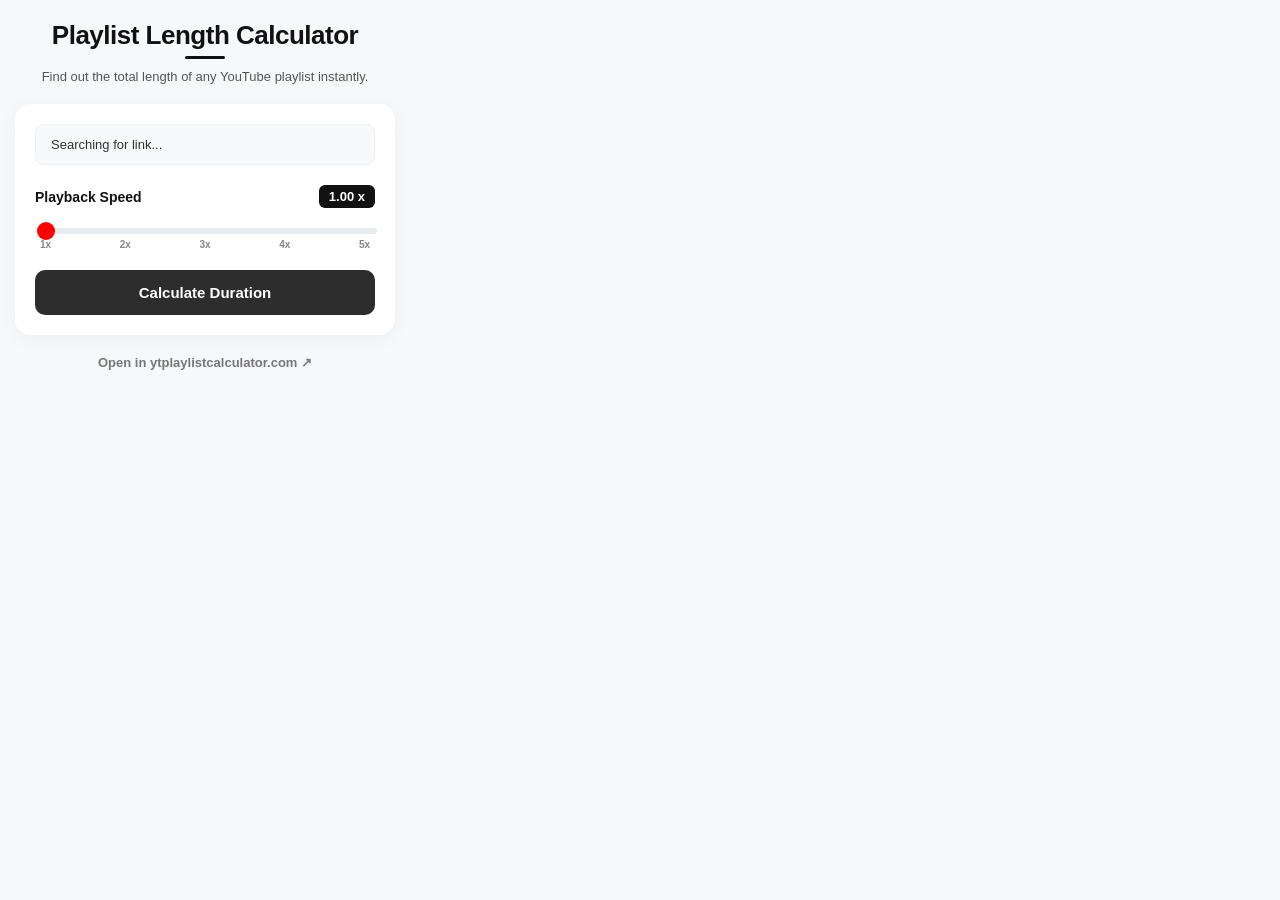
<file: extension/popup.html>
<!DOCTYPE html>
<html lang="en">
<head>
    <meta charset="UTF-8">
    <meta name="viewport" content="width=device-width, initial-scale=1.0">
    <title>Playlist Calculator</title>
    <style>
        body {
            width: 380px;
            margin: 0;
            padding: 15px;
            font-family: -apple-system, BlinkMacSystemFont, "Segoe UI", Roboto, Helvetica, Arial, sans-serif;
            background-color: #f7f8fa;
            color: #111;
            -webkit-font-smoothing: antialiased; 
            -moz-osx-font-smoothing: grayscale;
        }
        .header {
            text-align: center;
            margin-bottom: 20px;
            margin-top: 5px;
        }
        .header h1 {
            font-size: 26px;
            font-weight: 900;
            margin: 0 0 5px 0;
            letter-spacing: -0.5px;
        }
        .header-line {
            width: 40px;
            height: 3px;
            background-color: #111;
            margin: 0 auto 10px auto;
            border-radius: 5px;
        }
        .header p {
            font-size: 13px;
            color: #555;
            margin: 0;
            padding: 0 20px;
        }

        .card {
            background: #ffffff;
            border-radius: 16px;
            padding: 20px;
            margin-bottom: 15px;
            box-shadow: 0 4px 20px rgba(0,0,0,0.04);
        }
        .card.p-0 { padding: 0; }

        .url-box {
            background: #f8f9fa;
            border: 1px solid #eef0f2;
            border-radius: 8px;
            padding: 12px 15px;
            font-size: 13px;
            color: #333;
            margin-bottom: 20px;
            overflow: hidden;
            text-overflow: ellipsis;
            white-space: nowrap;
        }

        .speed-header {
            display: flex;
            justify-content: space-between;
            align-items: center;
            margin-bottom: 12px;
        }
        .speed-label {
            font-size: 14px;
            font-weight: 600;
        }
        .speed-badge {
            background: #111;
            color: #fff;
            padding: 4px 10px;
            border-radius: 6px;
            font-size: 13px;
            font-weight: 700;
        }

        input[type="range"] {
            -webkit-appearance: none;
            width: 100%;
            height: 6px;
            background: #e9ecef;
            border-radius: 5px;
            outline: none;
            margin-bottom: 5px;
        }
        input[type="range"]::-webkit-slider-thumb {
            -webkit-appearance: none;
            appearance: none;
            width: 18px;
            height: 18px;
            border-radius: 50%;
            background: #ff0000;
            cursor: pointer;
            transition: transform 0.1s;
        }
        input[type="range"]::-webkit-slider-thumb:hover { transform: scale(1.2); }
        
        .slider-marks {
            display: flex;
            justify-content: space-between;
            font-size: 10px;
            color: #888;
            font-weight: 600;
            margin-bottom: 20px;
            padding: 0 5px;
        }

        /* Buton */
        .btn {
            width: 100%;
            padding: 14px;
            background-color: #2d2d2d;
            color: white;
            border: none;
            border-radius: 10px;
            font-size: 15px;
            font-weight: 700;
            cursor: pointer;
            transition: background 0.2s, transform 0.1s;
        }
        .btn:hover { background-color: #111; }
        .btn:active { transform: scale(0.98); }
        .btn:disabled { background-color: #ccc; cursor: not-allowed; transform: none; }

        #resultCard {
            display: none;
            text-align: center;
            animation: fadeIn 0.3s ease-out;
        }
        @keyframes fadeIn {
            from { opacity: 0; transform: translateY(5px); }
            to { opacity: 1; transform: translateY(0); }
        }
        .result-title {
            font-size: 12px;
            font-weight: 800;
            color: #111;
            letter-spacing: 1px;
            margin-bottom: 10px;
        }
        .huge-time {
            font-size: 42px;
            font-weight: 900;
            color: #000;
            line-height: 1.1;
            letter-spacing: -1px;
            margin-bottom: 15px;
        }
        .stats {
            font-size: 13px;
            font-weight: 600;
            color: #111;
            margin-bottom: 15px;
        }
        .stats span { font-weight: 800; }
        .divider {
            border: none;
            border-top: 1px solid #eee;
            margin: 15px 0;
        }
        .finish-time {
            font-size: 14px;
            font-weight: 700;
            color: #555;
            display: flex;
            align-items: center;
            justify-content: center;
            gap: 5px;
        }
        .finish-time svg { width: 16px; height: 16px; opacity: 0.7; }
        .red-text { color: #dc3545; font-size: 16px; }

        #manageVideosCard { display: none; overflow: hidden; }
        .manage-header {
            padding: 15px 20px;
            font-size: 14px;
            font-weight: 700;
            cursor: pointer;
            display: flex;
            justify-content: space-between;
            align-items: center;
            user-select: none;
        }
        .manage-header svg { transition: transform 0.3s; }
        .manage-header.active svg { transform: rotate(180deg); }
        
        .list-container {
            max-height: 0;
            overflow-y: auto;
            transition: max-height 0.3s ease-out;
        }
        .list-container::-webkit-scrollbar { width: 6px; }
        .list-container::-webkit-scrollbar-thumb { background: #ddd; border-radius: 3px; }
        
        .video-item {
            display: flex;
            align-items: center;
            padding: 12px 20px;
            border-top: 1px solid #f5f5f5;
            gap: 12px;
            cursor: pointer;
        }
        .video-item:hover { background: #fafafa; }
        .video-item input[type="checkbox"] { cursor: pointer; accent-color: #111; width: 16px; height: 16px; }
        .video-item img { width: 64px; border-radius: 6px; object-fit: cover; aspect-ratio: 16/9; }
        .v-title { font-size: 12px; font-weight: 600; color: #111; white-space: nowrap; text-overflow: ellipsis; overflow: hidden; display: block; margin-bottom: 2px;}
        .v-duration { font-size: 11px; color: #666; font-weight: 500;}

        .logo-mark {
            text-align: center;
            margin-top: 15px;
            opacity: 0.5;
        }
        .logo-mark img { width: 24px; border-radius: 50%; }

        .footer-link {
            display: block;
            text-align: center;
            margin-top: 20px;
            font-size: 13px;
            color: #777;
            text-decoration: none;
            font-weight: 600;
            padding-bottom: 5px;
            transition: color 0.2s;
        }
        .footer-link:hover {
            color: #111;
            text-decoration: underline;
        }

        .video-item input[type="checkbox"] {
            appearance: none;
            -webkit-appearance: none;
            min-width: 20px;
            width: 20px;
            height: 20px;
            border: 2px solid #ccc;
            border-radius: 4px;
            cursor: pointer;
            display: flex;
            align-items: center;
            justify-content: center;
            transition: all 0.2s ease;
            margin: 0;
            padding: 0;
            flex-shrink: 0; 
        }

        .video-item input[type="checkbox"]:hover {
            border-color: #888;
        }

        .video-item input[type="checkbox"]:checked {
            background-color: #111;
            border-color: #111;
        }

        .video-item input[type="checkbox"]:checked::after {
            content: '✔';
            color: white;
            font-size: 14px;
            font-weight: bold;
        }

        .cancel-calculation {
            margin-top: 10px;
            padding: 8px 16px;
            border: 1px solid #ccc;
            border-radius: 8px;
            background: transparent;
            color: inherit;
            cursor: pointer;
        }
        .cancel-calculation[hidden] { display: none; }
        .calculation-status { margin: 10px 0 0; font-size: 13px; }
        .calculation-status:empty { display: none; }
        .calculation-status.error { color: #b42318; }
    </style>
</head>
<body>
    
    <div class="header">
        <h1>Playlist Length Calculator</h1>
        <div class="header-line"></div>
        <p>Find out the total length of any YouTube playlist instantly.</p>
    </div>

    <div class="card">
        <div class="url-box" id="urlBox">Searching for link...</div>
        
        <div class="speed-header">
            <span class="speed-label">Playback Speed</span>
            <span class="speed-badge" id="speedValue">1.00 x</span>
        </div>
        <input type="range" id="speedRange" min="1" max="5" step="0.25" value="1">
        <div class="slider-marks">
            <span>1x</span><span>2x</span><span>3x</span><span>4x</span><span>5x</span>
        </div>

        <button class="btn" id="calcBtn">Calculate Duration</button>
        <button id="cancelCalculationBtn" class="cancel-calculation" type="button" hidden>Cancel</button>
        <p id="calculationStatus" class="calculation-status" role="status" aria-live="polite" aria-atomic="true"></p>
    </div>

    <div class="card" id="resultCard">
        <div class="result-title">TOTAL DURATION</div>
        <div class="huge-time" id="totalTimeDisplay">0h 0m 0s</div>
        
        <div class="stats">
            Videos: <span id="videoCount">0</span> &nbsp;|&nbsp; 
            Avg: <span id="avgTime">0m 0s</span>
        </div>
        
        <hr class="divider">
        
        <div class="finish-time">
            <svg viewBox="0 0 24 24" fill="none" stroke="currentColor" stroke-width="2"><rect x="3" y="4" width="18" height="18" rx="2" ry="2"></rect><line x1="16" y1="2" x2="16" y2="6"></line><line x1="8" y1="2" x2="8" y2="6"></line><line x1="3" y1="10" x2="21" y2="10"></line></svg>
            Finish At: <span class="red-text" id="finishTime">--:--</span>
        </div>
    </div>

    <div class="card p-0" id="manageVideosCard">
        <div class="manage-header" id="listToggle">
            Manage Videos
            <svg viewBox="0 0 24 24" width="20" height="20" stroke="currentColor" stroke-width="2" fill="none" stroke-linecap="round" stroke-linejoin="round"><polyline points="6 9 12 15 18 9"></polyline></svg>
        </div>
        <div class="list-container" id="videoListContainer">
            <ul id="videoList" style="list-style:none; padding:0; margin:0;"></ul>
        </div>
    </div>

    <a href="https://ytplaylistcalculator.com" target="_blank" class="footer-link">Open in ytplaylistcalculator.com ↗</a>
    
    <script src="calculation-request.js"></script>
    <script src="popup.js"></script>
</body>
</html>
</file>
